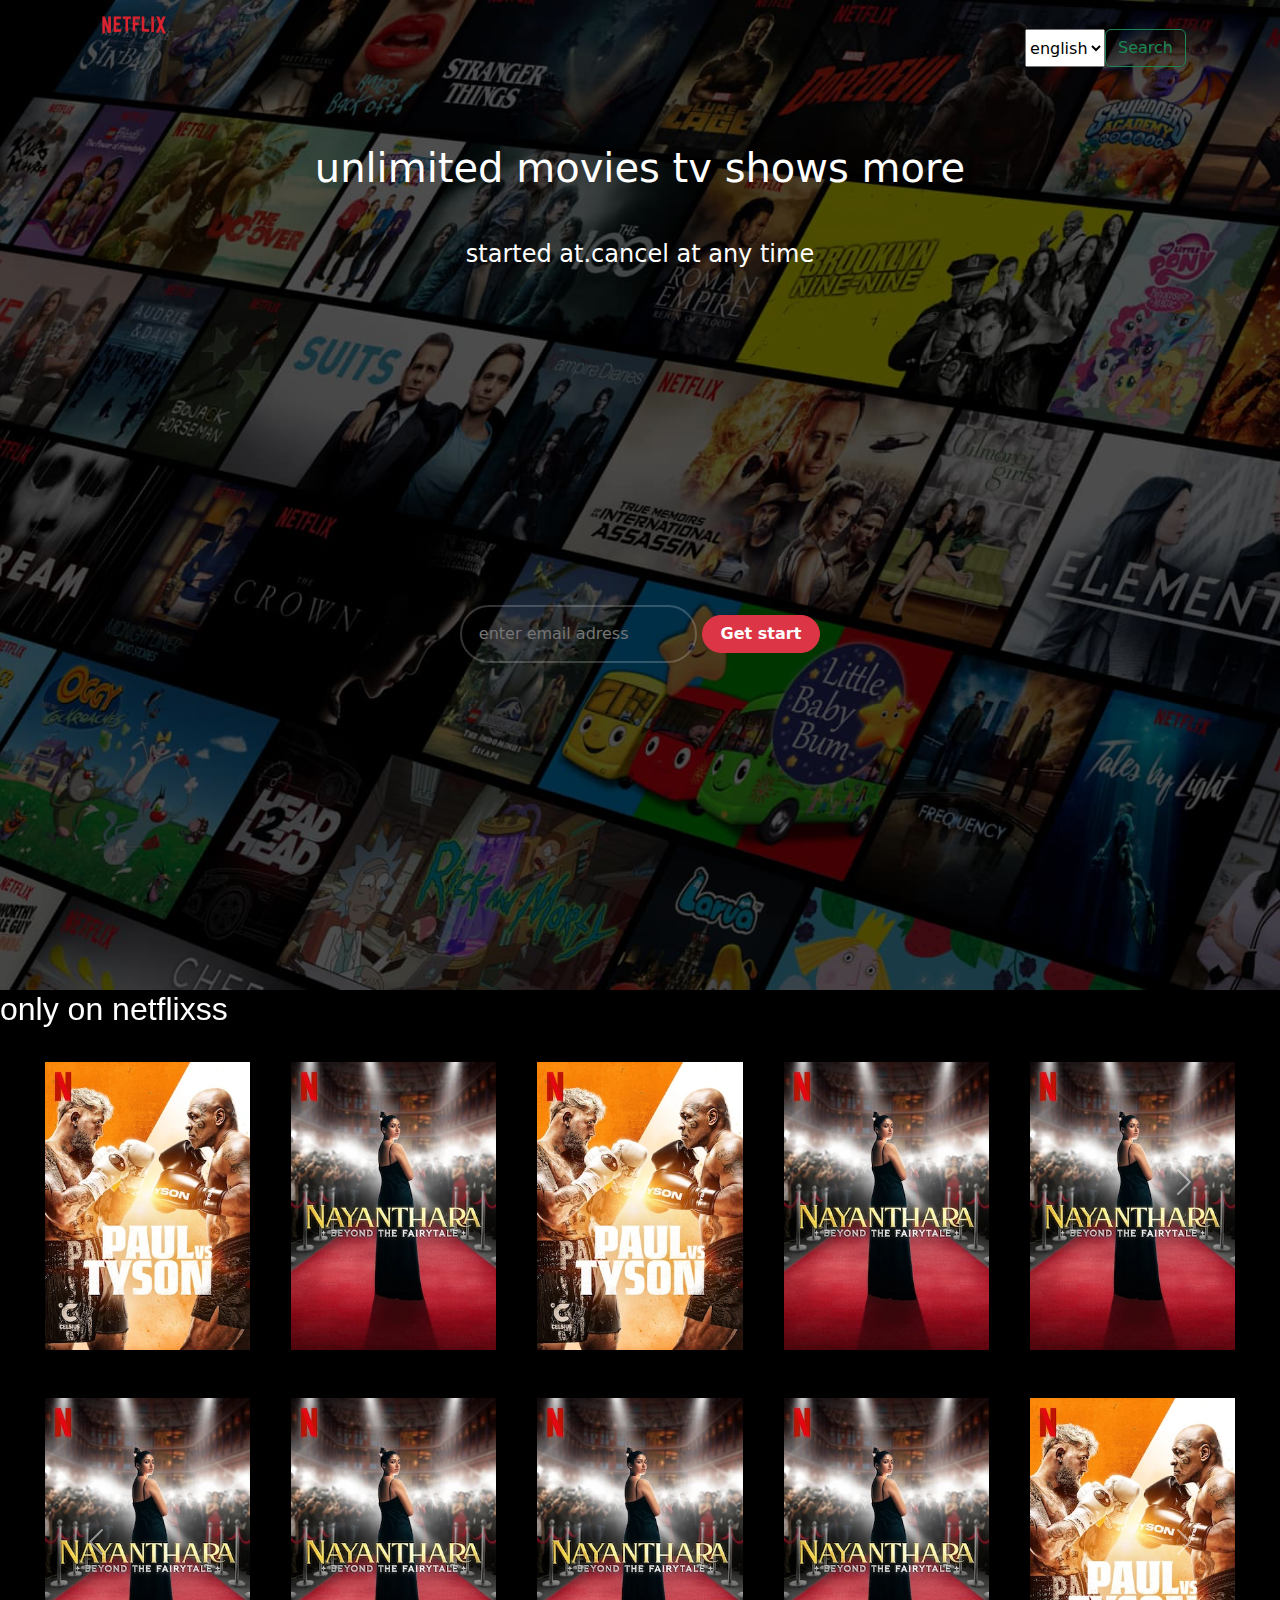
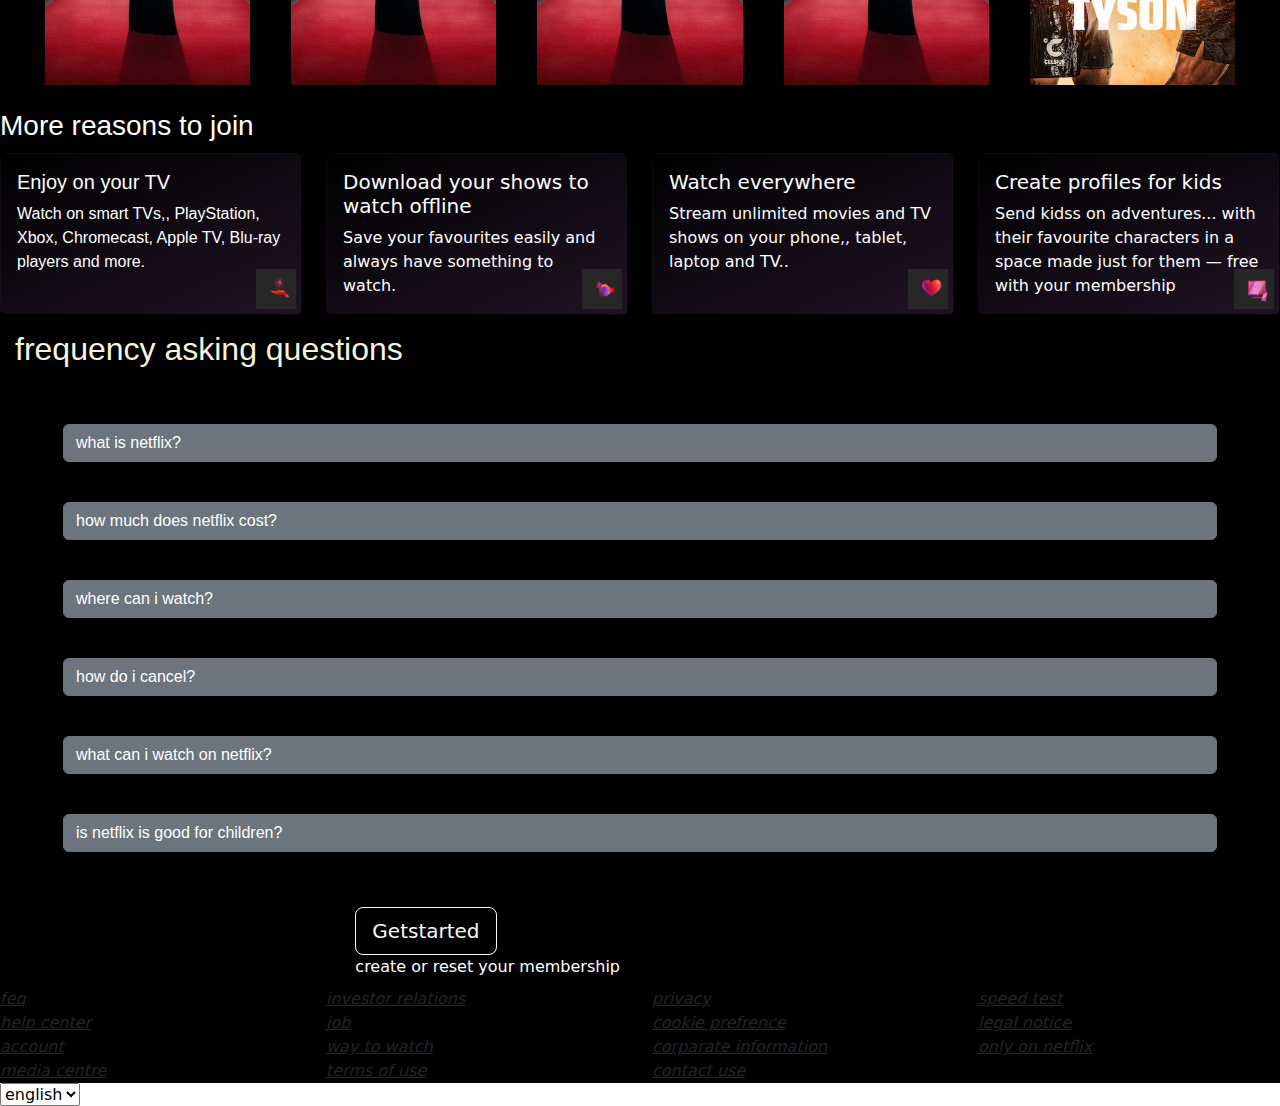
<file: index.html>
<!DOCTYPE html>
<html lang="en">

<head>
  <meta charset="UTF-8">
  <meta name="viewport" content="width=device-width, initial-scale=1.0">
  <title>DOCUMENTS.</title>
  <link rel="stylesheet" href="./css/style.css">
  <link href="https://cdn.jsdelivr.net/npm/bootstrap@5.3.3/dist/css/bootstrap.min.css" rel="stylesheet"
    integrity="sha384-QWTKZyjpPEjISv5WaRU9OFeRpok6YctnYmDr5pNlyT2bRjXh0JMhjY6hW+ALEwIH" crossorigin="anonymous">

</head>

<body>
  
    <div class="home">
      <div class="container">
        <nav class="navbar ">
          <div class="container-fluid">
            <div style="width: 80px; height: 80px;">
              <img src="asset/Netflix_Logo_PMS.png" alt="" style="width: 100%;">

            </div>

            <form class="d-flex" role="search">
              <select name="" id="">
                <option value="">english</option>
                <option value="">hindi</option>
              </select>

              <button class="btn btn-outline-success" type="submit">Search </button>
            </form>
      
        </nav>
        </div>
    <header>



      
      <div class="p-5 text-center">
        <div class="mask">
          <div class="d-flex justify-content-center align-items-center h-100">
            <div class="text-white">
              <h1 class="mb-5">unlimited movies tv shows more</h1>
              <h4 class="my-5">started at.cancel at any time</h4>

            </div>
          </div>
        </div><br><br>
        <br><br><br><br><br><br><br><br><br><br>
        <input type="mail" class="mail justify-content mb-5" placeholder="enter email adress">&nbsp;<button type="button"
          class="btn btn-danger justify-content " style="border-radius: 100px";><b>Get start</b></button>

      </div>
    </header>
  </div>
  <div class="slides " style="background: black;">
    <div id="carouselExample" class="carousel slide">
      <div class="carousel-inner " id="image">
        <div class="carousel-item active">
          <div class="lost">

            <h2
              style="color: #fff; font-weight: 400; margin-bottom: 10px; font-family: 'Gill Sans','Gill Sans MT', Calibri, 'Trebuchet MS', sans-serif;">
              only on netflixss</h2>
          </div>

          <div class="row-cols-6 p-4 " style="display: flex; justify-content: space-around;">
            <img src="asset/card1.webp" alt="">
            <img src="asset/card2.webp" alt="">
            <img src="asset/card1.webp" alt="">
            <img src="asset/card2.webp" alt="">
            <img src="asset/card2.webp" alt="">


          </div>
        </div>
        <div class="carousel-item">
          <div class="row-cols-6 p-4" style="display: flex; justify-content: space-around;">
            <img src="asset/card2.webp" alt="">
            <img src="asset/card2.webp" alt="">
            <img src="asset/card2.webp" alt="">
            <img src="asset/card2.webp" alt="">
            <img src="asset/card2.webp" alt="">

          </div>

        </div>

      </div>
      <button class="carousel-control-prev" type="button" data-bs-target="#carouselExample" data-bs-slide="prev">
        <span class="carousel-control-prev-icon" aria-hidden="true"></span>
        <span class="visually-hidden">Previous</span>
      </button>
      <button class="carousel-control-next" type="button" data-bs-target="#carouselExample" data-bs-slide="next">
        <span class="carousel-control-next-icon" aria-hidden="true"></span>
        <span class="visually-hidden">Next</span>
      </button>
    </div>


    <div id="carouselExample" class="carousel slide">
      <div class="carousel-inner " id="image">
        <div class="carousel-item active">
          <div class="row-cols-6 p-4 " style="display: flex; justify-content: space-around;">
            <img src="asset/card2.webp" alt="">
            <img src="asset/card2.webp" alt="">
            <img src="asset/card2.webp" alt="">
            <img src="asset/card2.webp" alt="">
            <img src="asset/card1.webp" alt="">



          </div>
        </div>
        <div class="carousel-item">
          <div class="row-cols-6 p-4" style="display: flex; justify-content: space-around;">
            <img src="asset/card1.webp" alt="">
            <img src="asset/card2.webp" alt="">
            <img src="asset/card2.webp" alt="">
            <img src="asset/card1.webp" alt="">
            <img src="asset/card2.webp" alt="">
          </div>
        </div>
      </div>


      <button class="carousel-control-prev" type="button" data-bs-target="#carouselExample" data-bs-slide="prev">
        <span class="carousel-control-prev-icon" aria-hidden="true"></span>
        <span class="visually-hidden">Previous</span>
      </button>
      <button class="carousel-control-next" type="button" data-bs-target="#carouselExample" data-bs-slide="next">
        <span class="carousel-control-next-icon" aria-hidden="true"></span>
        <span class="visually-hidden">Next</span>
      </button>
    </div>

    <h3
      style="color: #fff; font-weight: 400; margin-bottom: 10px; font-family: 'Gill Sans', 'Gill Sans MT', Calibri, 'Trebuchet MS', sans-serif;">
      More reasons to join</h3>

    <div class="row row-cols-1 row-cols-md-4 g-4">
      <div class="col ">
        <div class="card h-100"
          style=" background: linear-gradient(156deg, rgba(0,0,0,1) 0%, rgba(31,19,35,1) 99%); position: relative;">

          <div class="card-body"
            style="color: #fff; font-family: 'Gill Sans', 'Gill Sans MT', Calibri, 'Trebuchet MS', sans-serif;">
            <h5 class="card-title">Enjoy on your TV</h5>
            <p class="card-text">Watch on smart TVs,, PlayStation, Xbox, Chromecast, Apple TV, Blu-ray players and more.
            </p>
          </div>
          <img src="asset/photo_2024-11-21_20-49-03.jpg" class="" alt="..." width="40px" height="40px"
            style="position: absolute; bottom: 5px; right: 5px;">
        </div>
      </div>
      <div class="col">
        <div class="card h-100"
          style="background: linear-gradient(156deg, rgba(0,0,0,1) 0%, rgba(31,19,35,1) 99%); position: relative;">

          <div class="card-body" style="color: #fff;">
            <h5 class="card-title">Download your shows to watch offline</h5>
            <p class="card-text">Save your favourites easily and always have something to watch.</p>
          </div>
          <img src="asset/photo_2024-11-21_20-49-20.jpg" class="" alt="..." width="40px" height="40px"
            style="position: absolute; bottom: 5px; right: 5px;">
        </div>
      </div>
      <div class="col">
        <div class="card h-100"
          style="background: linear-gradient(156deg, rgba(0,0,0,1) 0%, rgba(31,19,35,1) 99%); position: relative;">

          <div class="card-body " style="color: #fff;">
            <h5 class="card-title">Watch everywhere</h5>
            <p class="card-text">Stream unlimited movies and TV shows on your phone,, tablet, laptop and TV..</p>
          </div>
          <img src="asset/photo_2024-11-21_20-51-19.jpg" class="" alt="..." width="40px" height="40px"
            style="position: absolute; bottom: 5px; right: 5px;">
        </div>
      </div>
      <div class="col">
        <div class="card h-100"
          style="background: linear-gradient(156deg, rgba(0,0,0,1) 0%, rgba(31,19,35,1) 99%); position: relative;">

          <div class="card-body" style="color: #fff;">
            <h5 class="card-title">Create profiles for kids</h5>
            <p class="card-text">Send kidss on adventures... with their favourite characters in a space made just for them —
              free with your membership</p>
          </div>
          <img src="asset/photo_2024-11-21_20-51-36.jpg" class="" alt="..." width="40px" height="40px"
            style="position: absolute; bottom: 5px; right: 5px;">
        </div>
      </div>
    </div>




    <div class="same"
      style="color: beige; background-color: black; padding: 15px; font-family: 'Gill Sans', 'Gill Sans MT', Calibri, 'Trebuchet MS', sans-serif"
      justify-content:center ;>
      <h2>frequency asking questions </h2>
      <br>

      <p class="d-inline-flex gap-1">
        <div class="d-grid">
          <button class="btn btn-secondary text-start mx-5" type="button" data-bs-toggle="collapse" data-bs-target="#collapseExample1" aria-expanded="false" aria-controls="collapseExample1">
            what is netflix?
          </button>
        </div>
        
      </p>
      <div class="collapse" id="collapseExample1">
        <div class="card card-body text-white bg-secondary mx-5">
          This is the first item's accordion body.</strong> It is shown by default, until the collapse
          plugin adds the appropriate classes that we use to style each element. These classes control the overall
          appearance, as well as the showing and hiding via CSS transitions. You can modify any of this with custom
          CSS or overriding our default variables. It's also worth noting that just about any HTML can go within the
          though the transition does limit overflow.
        </div>
      </div>
      <p class="d-inline-flex gap-2">
        <div class="d-grid">
          <button class="btn btn-secondary text-start mx-5" type="button" data-bs-toggle="collapse" data-bs-target="#collapseExample2" aria-expanded="false" aria-controls="collapseExample2">
            how much does netflix cost?
          </button>
        </div>
        
      </p>
      <div class="collapse" id="collapseExample2">
        <div class="card card-body text-white bg-secondary mx-5">
          This is the first item's accordion body.</strong> It is shown by default, until the collapse
          plugin adds the appropriate classes that we use to style each element. These classes control the overall
          appearance, as well as the showing and hiding via CSS transitions. You can modify any of this with custom
          CSS or overriding our default variables. It's also worth noting that just about any HTML can go within the
          though the transition does limit overflow.
        </div>
      </div>
          



      <p class="d-inline-flex gap-3">
        <div class="d-grid">
          <button class="btn btn-secondary text-start mx-5" type="button" data-bs-toggle="collapse" data-bs-target="#collapseExample3" aria-expanded="false" aria-controls="collapseExample3">
            where can i watch?
          </button>
        </div>
        
      </p>
      <div class="collapse" id="collapseExample3">
        <div class="card card-body text-white bg-secondary mx-5">
          This is the first item's accordion body.</strong> It is shown by default, until the collapse
          plugin adds the appropriate classes that we use to style each element. These classes control the overall
          appearance, as well as the showing and hiding via CSS transitions. You can modify any of this with custom
          CSS or overriding our default variables. It's also worth noting that just about any HTML can go within the
          though the transition does limit overflow.
        </div>
      </div>
     

      <p class="d-inline-flex gap-4">
        <div class="d-grid">
          <button class="btn btn-secondary text-start mx-5" type="button" data-bs-toggle="collapse" data-bs-target="#collapseExample4" aria-expanded="false" aria-controls="collapseExample4">
            how do i cancel?
          </button>
        </div>
        
      </p>
      <div class="collapse" id="collapseExample4">
        <div class="card card-body text-white bg-secondary mx-5">
          This is the first item's accordion body.</strong> It is shown by default, until the collapse
          plugin adds the appropriate classes that we use to style each element. These classes control the overall
          appearance, as well as the showing and hiding via CSS transitions. You can modify any of this with custom
          CSS or overriding our default variables. It's also worth noting that just about any HTML can go within the
          though the transition does limit overflow.
        </div>
      </div>
     

      <p class="d-inline-flex gap-5">
        <div class="d-grid">
          <button class="btn btn-secondary text-start mx-5" type="button" data-bs-toggle="collapse" data-bs-target="#collapseExample5" aria-expanded="false" aria-controls="collapseExample5">
            what can i watch on netflix?
          </button>
        </div>
        
      </p>
      <div class="collapse" id="collapseExample5">
        <div class="card card-body text-white bg-secondary mx-5">
          This is the first item's accordion body.</strong> It is shown by default, until the collapse
          plugin adds the appropriate classes that we use to style each element. These classes control the overall
          appearance, as well as the showing and hiding via CSS transitions. You can modify any of this with custom
          CSS or overriding our default variables. It's also worth noting that just about any HTML can go within the
          though the transition does limit overflow.
        </div>
      </div>
     
      <p class="d-inline-flex gap-6">
        <div class="d-grid">
          <button class="btn btn-secondary text-start mx-5" type="button" data-bs-toggle="collapse" data-bs-target="#collapseExample6" aria-expanded="false" aria-controls="collapseExample6">
            is netflix is good for children?
          </button>
        </div>
        
      </p>
      <div class="collapse" id="collapseExample6">
        <div class="card card-body text-white bg-secondary mx-5">
          This is the first item's accordion body.</strong> It is shown by default, until the collapse
          plugin adds the appropriate classes that we use to style each element. These classes control the overall
          appearance, as well as the showing and hiding via CSS transitions. You can modify any of this with custom
          CSS or overriding our default variables. It's also worth noting that just about any HTML can go within the
          though the transition does limit overflow.
        </div>
      </div>
     
     
      




        <!-- Footer -->
        <footer class="bg-body-tertiary text-center" style="background-color: black; padding: 16px 1" ;>
          <div class="contraction" style="background-color: black;">
            <section class="">
              <a data-mdb-ripple-init class="btn btn-outline btn-floating m-1" href="#!" role="button"><i
                  class="fab fa-facebook-f"></i></a>

              <!-- Twitter -->
              <a data-mdb-ripple-init class="btn btn-outline btn-floating m-1" href="#!" role="button"><i
                  class="fab fa-twitter"></i></a>


              <a data-mdb-ripple-init class="btn btn-outline btn-floating m-1" href="#!" role="button"><i
                  class="fab fa-google"></i></a>


              <a data-mdb-ripple-init class="btn btn-outline btn-floating m-1" href="#!" role="button"><i
                  class="fab fa-instagram"></i></a>

              <!-- Linkedin -->
              <a data-mdb-ripple-init class="btn btn-outline btn-floating m-1" href="#!" role="button"><i
                  class="fab fa-linkedin-in"></i></a>

              <!-- Github -->
              <a data-mdb-ripple-init class="btn btn-outline btn-floating m-1" href="#!" role="button"><i
                  class="fab fa-github"></i></a>
            </section>
        </footer>
      </div>



      <section class="">
        <form action="">
          <div class="row d-flex justify-content-center">
            <div class="col-md-5 col-12" style="background-color: black;">



              <div class="more" style="background-color: black;">
                <div data-mdb-input-init class="form-outline ">
                  <div class="crowns">
                    <form action="" class="main_search">
                      <a data-mdb-ripple-init class="btn btn-outline-light btn-lg" href="#!" role="button">Getstarted</a>
                  </div>
                  <label class="form-label" for="botton">create or reset your membership </label>
                </div>
              </div>
            </div>


            <div class="col-auto" style="background-color: black;">

              <button data-mdb-ripple-init type="submit" class="btn btn-outline mb-4">

              </button>
            </div>

          </div>

        </form>
      </section>






      <section class="">

        <div class="row" style="font-style: oblique; color: #fff;">

          <div class="col-lg-3 col-md-6 mb-4 mb-md-0">
            <div class="roast">

              <ul class="list-unstyled mb-0">
                <li>
                  <a class="text-body" href="#!">feq </a>
                </li>
                <li>
                  <a class="text-body" href="#!">help center</a>
                </li>
                <li>
                  <a class="text-body" href="#!">account</a>
                </li>
                <li>
                  <a class="text-body" href="#!">media centre</a>
                </li>
              </ul>
            </div>
          </div>



          <div class="col-lg-3 col-md-6 mb-4 mb-md-0">


            <ul class="list-unstyled mb-0">
              <li>
                <a class="text-body" href="#!">investor relations</a>
              </li>
              <li>
                <a class="text-body" href="#!">job</a>
              </li>
              <li>
                <a class="text-body" href="#!">way to watch</a>
              </li>
              <li>
                <a class="text-body" href="#!">terms of use</a>
              </li>
            </ul>
          </div>

          <div class="col-lg-3 col-md-6 mb-4 mb-md-0">


            <ul class="list-unstyled mb-0">
              <li>
                <a class="text-body" href="#!">privacy</a>
              </li>
              <li>
                <a class="text-body" href="#!">cookie prefrence</a>
              </li>
              <li>
                <a class="text-body" href="#!">corparate information</a>
              </li>
              <li>
                <a class="text-body" href="#!">contact use</a>
              </li>
            </ul>
          </div>



          <div class="col-lg-3 col-md-6 mb-4 mb-md-0">


            <ul class="list-unstyled mb-0">
              <li>
                <a class="text-body" href="#!">speed test</a>
              </li>
              <li>
                <a class="text-body" href="#!">legal notice</a>
              </li>
              <li>
                <a class="text-body" href="#!">only on netflix</a>
              </li>



            </ul>
          </div>

        </div>

      </section>

    </div>
    <form class="d-flex" role="search">
      <select name="" id="">
        <option value="english">english</option>
        <option value="hindi">hindi</option>










        </footer>



        <script src="https://cdn.jsdelivr.net/npm/bootstrap@5.3.3/dist/js/bootstrap.bundle.min.js"
          integrity="sha384-YvpcrYf0tY3lHB60NNkmXc5s9fDVZLESaAA55NDzOxhy9GkcIdslK1eN7N6jIeHz"
          crossorigin="anonymous"></script>
</body>

</html>
</file>
<file: css/style.css>
*{
    margin: 0;
}

.container_fluid{
    margin:160px;
}
.accordion{
    background-color: black;
}
.row{
    background-color: black;

}
.more{
    background-color: black;
    color: white;
}

.mail{
    width: 20%;
    background: transparent;
    border: none;
    outline: none;
    border: 2px solid rgba(255,255,255,.2);
    border-radius: 10px;
    font-size: 16px;
    color: #fff;
    border-radius: 30px;
    padding: 15px 15px 15px 17px;
}
.btn-danger{
    color: #fff;
    border-radius: 60%;
    padding: 20px;
    background-color: red;
    border-color: red;
    width: 10%;
    height:15%;

}
.home{
    background-image: linear-gradient(rgba(0,0,0,0.6),rgba(0,0,0,0.6)),url(/asset/Netflix-background_860c8ece6b34fb4f43af02255ca8f225.jpg);
    background-size: cover;
    background-repeat: no-repeat;
    height: 110vh;
    background-position: 50%;
}
</file>
